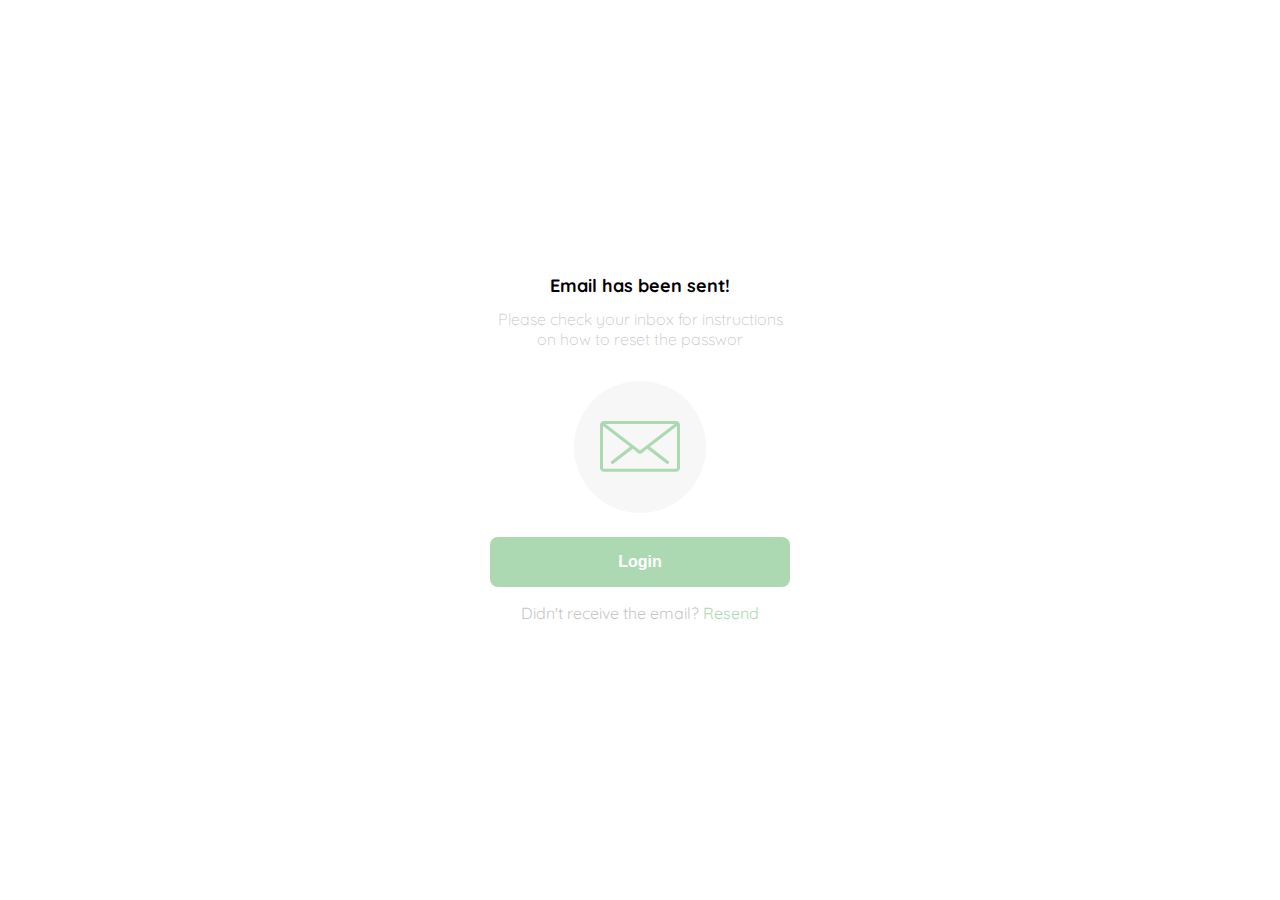
<file: email.html>
<!DOCTYPE html>
<html lang="en">
<head>
    <meta charset="UTF-8">
    <meta http-equiv="X-UA-Compatible" content="IE=edge">
    <meta name="viewport" content="width=device-width, initial-scale=1.0">
    <link rel="preconnect" href="https://fonts.googleapis.com">
    <link rel="preconnect" href="https://fonts.gstatic.com" crossorigin>
    <link href="https://fonts.googleapis.com/css2?family=Quicksand:wght@300;500;700&display=swap" rel="stylesheet">
    <link rel="stylesheet" href="css/email.css">
    <title>Document</title>
</head>
<body>
    <div class="login">
        <div class="form_container">

            <img src="./logos/logo_yard_sale.svg" alt="logo" class="logo">

            <h1 class="title">Email has been sent!</h1>

            <p class="subtitle">Please check your inbox for instructions on how to reset the passwor</p>

            <div class="email-image">
                <img src="./icons/email.svg" alt="email">
            </div>

            <button class="primary-button">Login</button>

            <p class="resend">
                <span>Didn't receive the email?</span>
                <a href="/">Resend</a>
            </p>

        </div>
    </div>
</body>
</html>
</file>
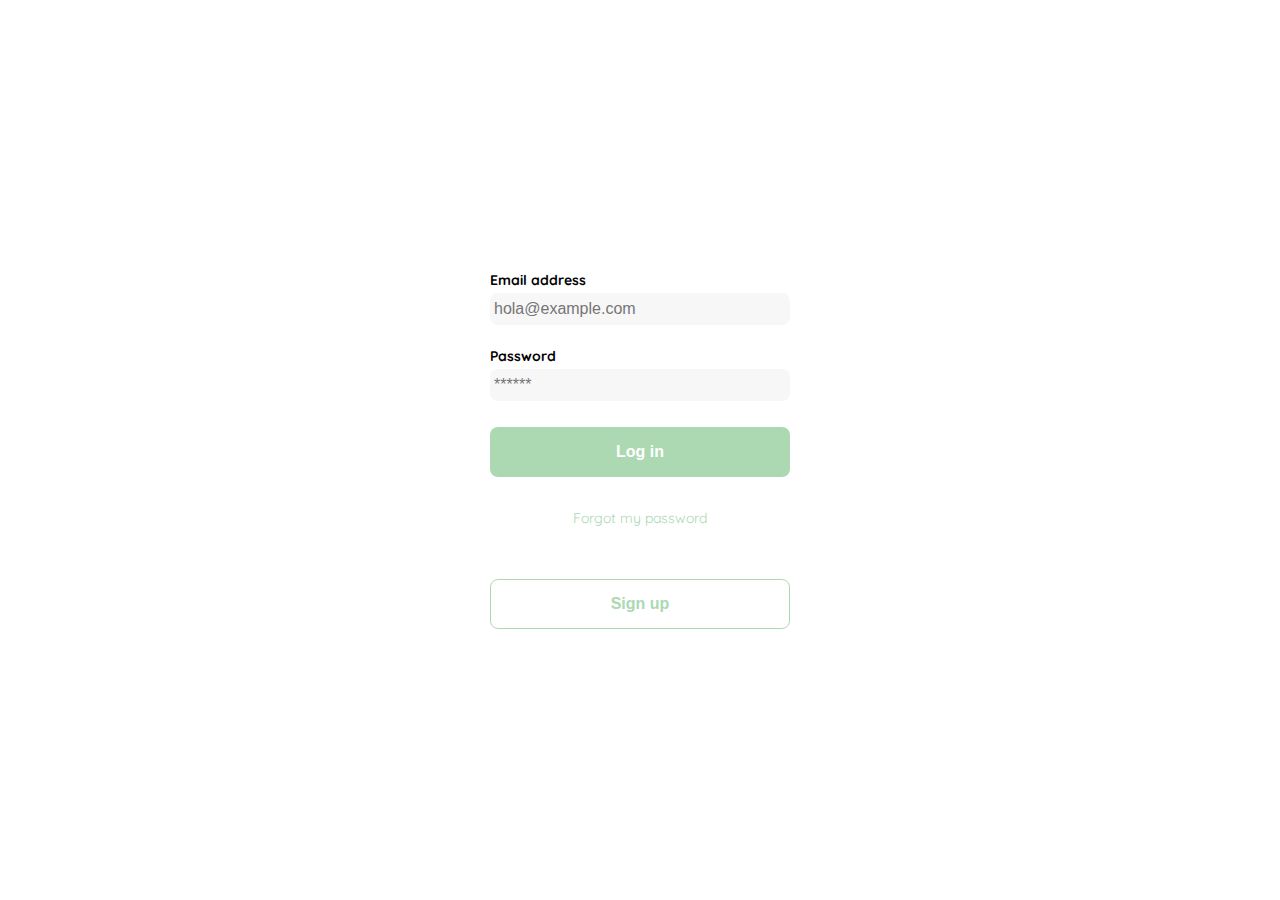
<file: login.html>
<!DOCTYPE html>
<html lang="en">
<head>
    <meta charset="UTF-8">
    <meta http-equiv="X-UA-Compatible" content="IE=edge">
    <meta name="viewport" content="width=device-width, initial-scale=1.0">
    <link rel="preconnect" href="https://fonts.googleapis.com">
    <link rel="preconnect" href="https://fonts.gstatic.com" crossorigin>
    <link href="https://fonts.googleapis.com/css2?family=Quicksand:wght@300;500;700&display=swap" rel="stylesheet">
    <link rel="stylesheet" href="css/login.css">
    <title>Document</title>
</head>
<body>
    <div class="login">
        <div class="form_container">

            <img src="./logos/logo_yard_sale.svg" alt="logo" class="logo">

            <form action="/" class="form">
                <label for="email" class="label">Email address</label>
                <input type="email" id="email" placeholder="hola@example.com" class="input input-email">

                <label for="password" class="label">Password</label>
                <input type="password" id="password" placeholder="******" class="input input-password">
                <input type="submit" value="Log in" class="primary-button login-button">

                <a href="/" class="ancor">Forgot my password</a>
            </form>

            <button class="secondary-button signup-button">Sign up</button>

        </div>
    </div>
</body>
</html>
</file>
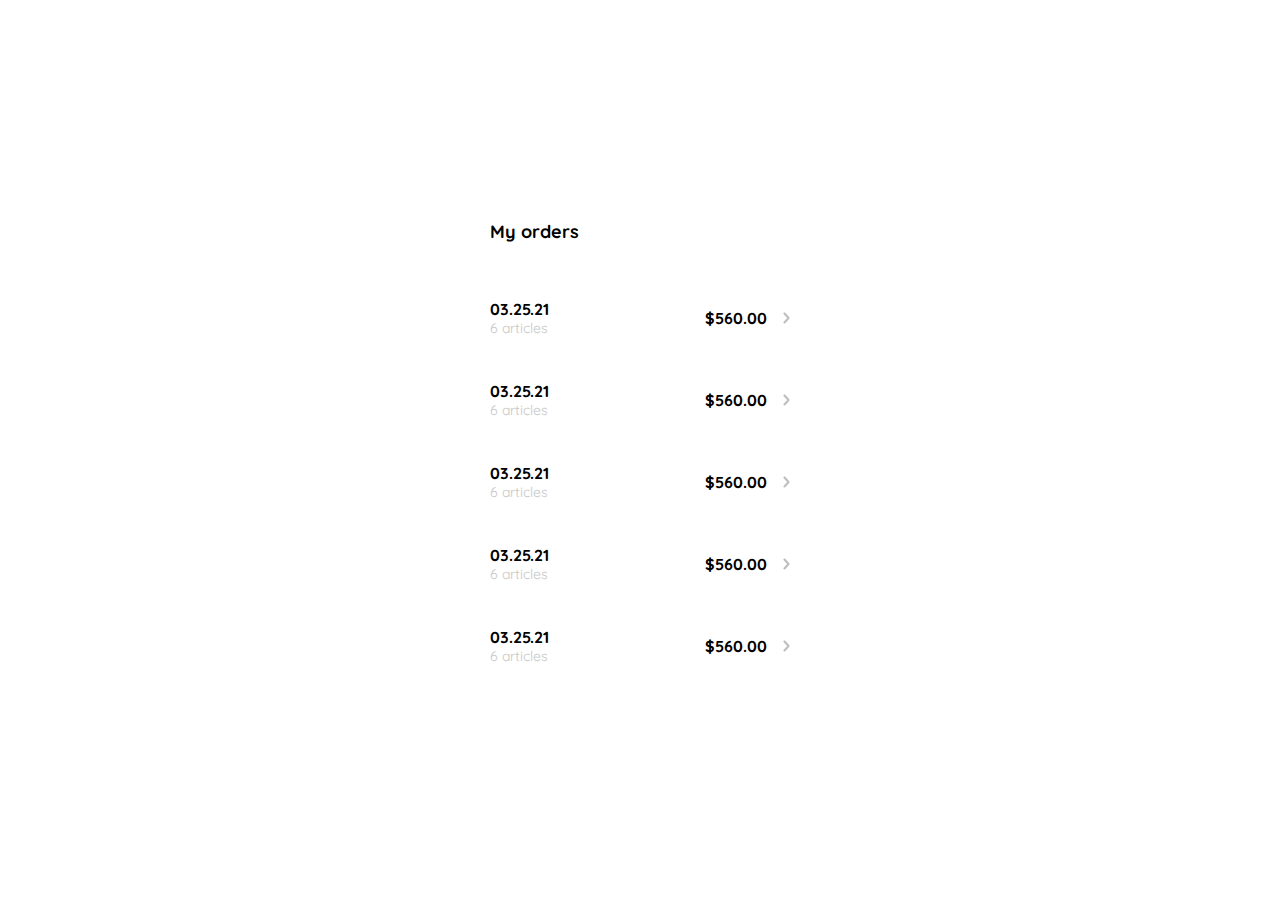
<file: my_orders.html>
<!DOCTYPE html>
<html lang="en">
<head>
    <meta charset="UTF-8">
    <meta http-equiv="X-UA-Compatible" content="IE=edge">
    <meta name="viewport" content="width=device-width, initial-scale=1.0">
    <link rel="preconnect" href="https://fonts.googleapis.com">
    <link rel="preconnect" href="https://fonts.gstatic.com" crossorigin>
    <link href="https://fonts.googleapis.com/css2?family=Quicksand:wght@300;500;700&display=swap" rel="stylesheet">
    <link rel="stylesheet" href="css/my_orders.css">
    <title>Document</title>
</head>
<body>
    <div class="my-order">
        <div class="my-order-container">
          <h1 class="title">My orders</h1>
    
          <div class="my-order-content">
            <div class="order">
              <p>
                <span>03.25.21</span>
                <span>6 articles</span>
              </p>
              <p>$560.00</p>
              <img src="./icons/flechita.svg" alt="flechita">
            </div>

            <div class="order">
                <p>
                  <span>03.25.21</span>
                  <span>6 articles</span>
                </p>
                <p>$560.00</p>
                <img src="./icons/flechita.svg" alt="flechita">
              </div>

              <div class="order">
                <p>
                  <span>03.25.21</span>
                  <span>6 articles</span>
                </p>
                <p>$560.00</p>
                <img src="./icons/flechita.svg" alt="flechita">
              </div>

              <div class="order">
                <p>
                  <span>03.25.21</span>
                  <span>6 articles</span>
                </p>
                <p>$560.00</p>
                <img src="./icons/flechita.svg" alt="flechita">
              </div>

              <div class="order">
                <p>
                  <span>03.25.21</span>
                  <span>6 articles</span>
                </p>
                <p>$560.00</p>
                <img src="./icons/flechita.svg" alt="flechita">
              </div>
          </div>
        </div>
      </div>
</body>
</html>
</file>
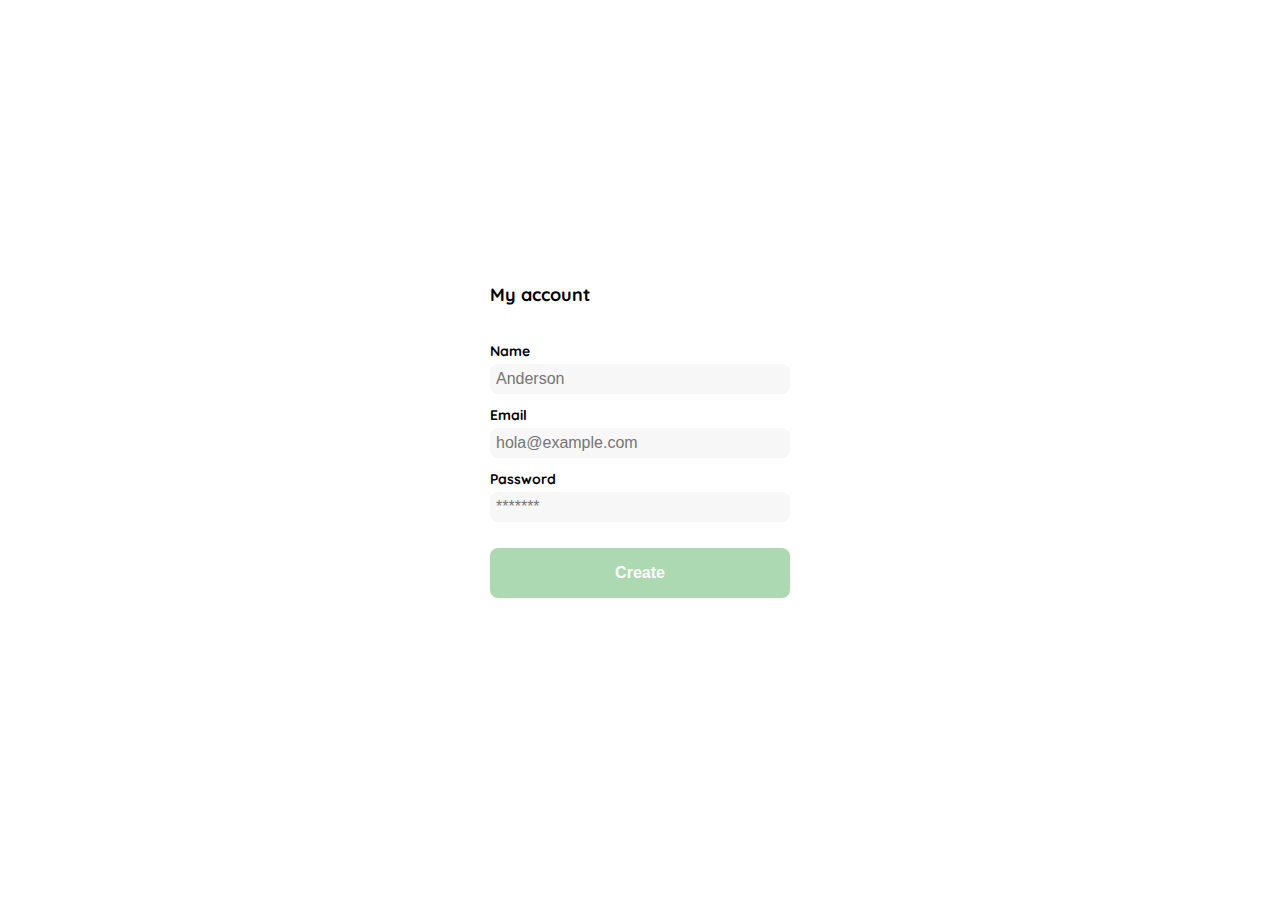
<file: myaccount.html>
<!DOCTYPE html>
<html lang="en">
<head>
    <meta charset="UTF-8">
    <meta http-equiv="X-UA-Compatible" content="IE=edge">
    <meta name="viewport" content="width=device-width, initial-scale=1.0">
    <link rel="preconnect" href="https://fonts.googleapis.com">
    <link rel="preconnect" href="https://fonts.gstatic.com" crossorigin>
    <link href="https://fonts.googleapis.com/css2?family=Quicksand:wght@300;500;700&display=swap" rel="stylesheet">
    <link rel="stylesheet" href="css/myaccount.css">
    <title>Document</title>
</head>
<body>
    <div class="login">
      <div class="form-container">
        <h1 class="title">My account</h1>
  
        <form action="/" class="form">
          <div>
            <label for="name" class="label">Name</label>
            <input type="text" id="name" placeholder="Anderson" class="input input-name">
  
            <label for="email" class="label">Email</label>
            <input type="text" id="email" placeholder="hola@example.com" class="input input-email">
  
            <label for="password" class="label">Password</label>
            <input type="password" id="password" placeholder="*******" class="input input-password">
          </div>
  
          <input type="submit" value="Create" class="primary-button login-button">
        </form>
      </div>
    </div>
</body>
</html>
</file>
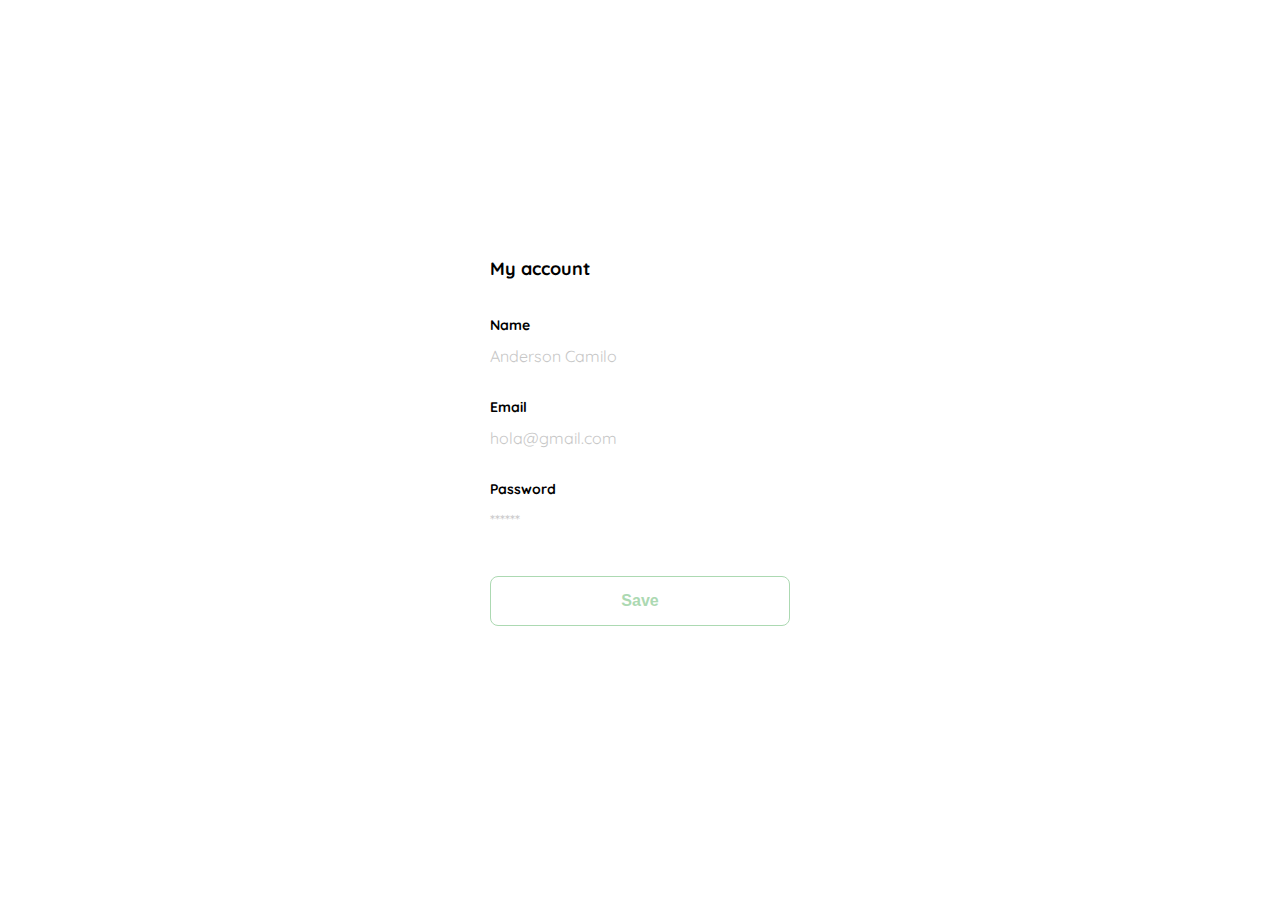
<file: myaccount2.html>
<!DOCTYPE html>
<html lang="en">
<head>
    <meta charset="UTF-8">
    <meta http-equiv="X-UA-Compatible" content="IE=edge">
    <meta name="viewport" content="width=device-width, initial-scale=1.0">
    <link rel="preconnect" href="https://fonts.googleapis.com">
    <link rel="preconnect" href="https://fonts.gstatic.com" crossorigin>
    <link href="https://fonts.googleapis.com/css2?family=Quicksand:wght@300;500;700&display=swap" rel="stylesheet">
    <link rel="stylesheet" href="css/myaccount2.css">
    <title>Document</title>
</head>
<body>
    <div class="login">
      <div class="form-container">
        <h1 class="title">My account</h1>
  
        <form action="/" class="form">
          <div>
            <label for="name" class="label">Name</label>
            <p class="value">Anderson Camilo</p>
  
            <label for="email" class="label">Email</label>
            <p class="value">hola@gmail.com</p>

            <label for="password" class="label">Password</label>
            <p class="value">******</p>          
          </div>
  
          <input type="submit" value="Save" class="secondary-button login-button">
        </form>
      </div>
    </div>
</body>
</html>
</file>
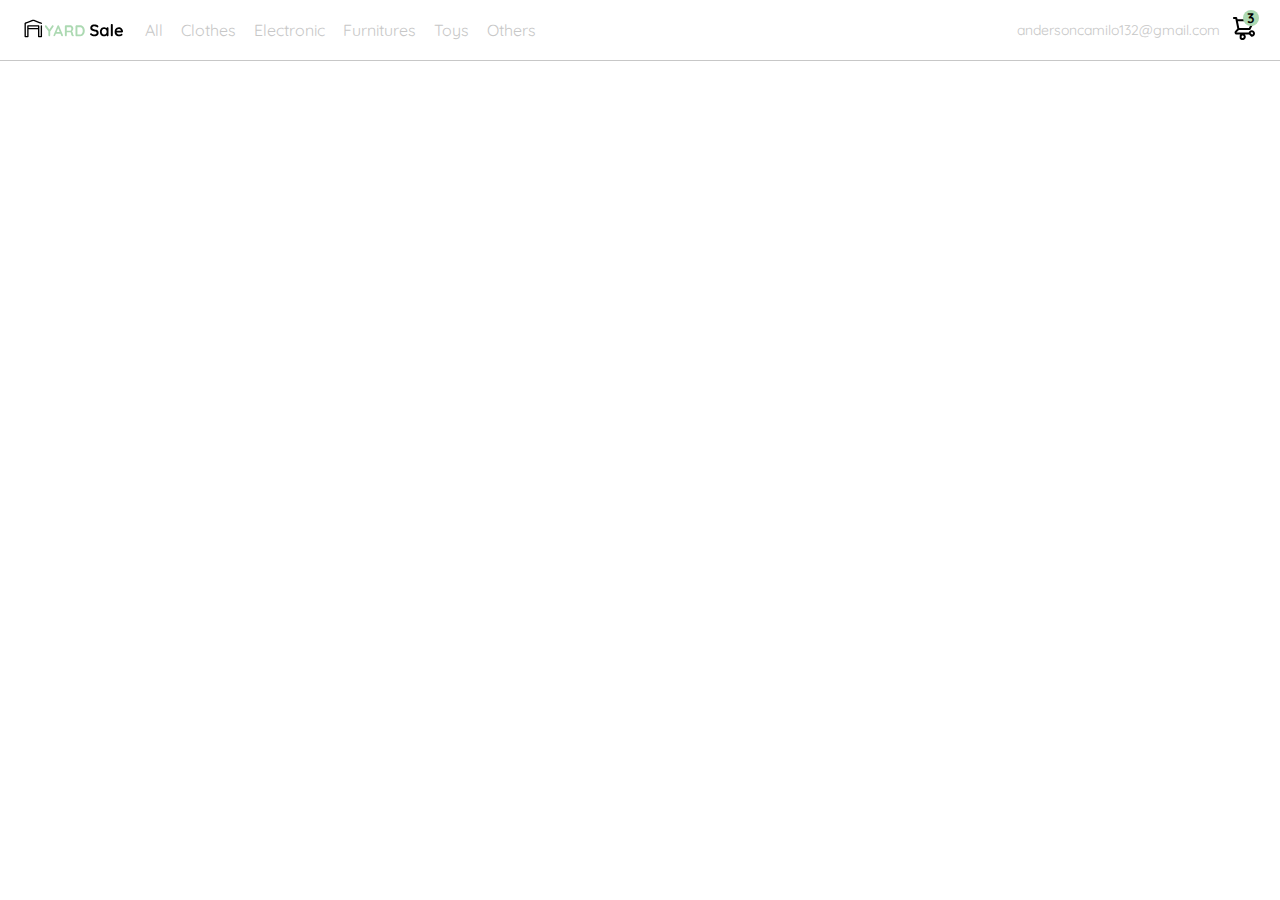
<file: navbar.html>
<!DOCTYPE html>
<html lang="en">
<head>
    <meta charset="UTF-8">
    <meta http-equiv="X-UA-Compatible" content="IE=edge">
    <meta name="viewport" content="width=device-width, initial-scale=1.0">
    <link rel="preconnect" href="https://fonts.googleapis.com">
    <link rel="preconnect" href="https://fonts.gstatic.com" crossorigin>
    <link href="https://fonts.googleapis.com/css2?family=Quicksand:wght@300;500;700&display=swap" rel="stylesheet">
    <link rel="stylesheet" href="css/navbar.css">
    <title>Document</title>
</head>
<body>
    <nav class="nav">
        <img src="./icons/icon_menu.svg" alt="menu" class="menu">

        <div class="navbar-left">
            <img src="./logos/logo_yard_sale.svg" alt="logo" class="logo">

            <ul>
                <li>
                    <a href="/">All</a>
                </li>
                <li>
                    <a href="/">Clothes</a>
                </li>
                <li>
                    <a href="/">Electronic</a>
                </li>
                <li>
                    <a href="/">Furnitures</a>
                </li>
                <li>
                    <a href="/">Toys</a>
                </li>
                <li>
                    <a href="/">Others</a>
                </li>
            </ul>
        </div>
        <div class="navbar-right">
            <ul>
                <li class="navbar-email">andersoncamilo132@gmail.com</li>
                <li class="navbar-shopping-cart">
                    <img src="./icons/icon_shopping_cart.svg" alt="shopping cart">
                    <div>3</div>
                </li>
            </ul>
        </div>
    </nav>
</body>
</html>
</file>
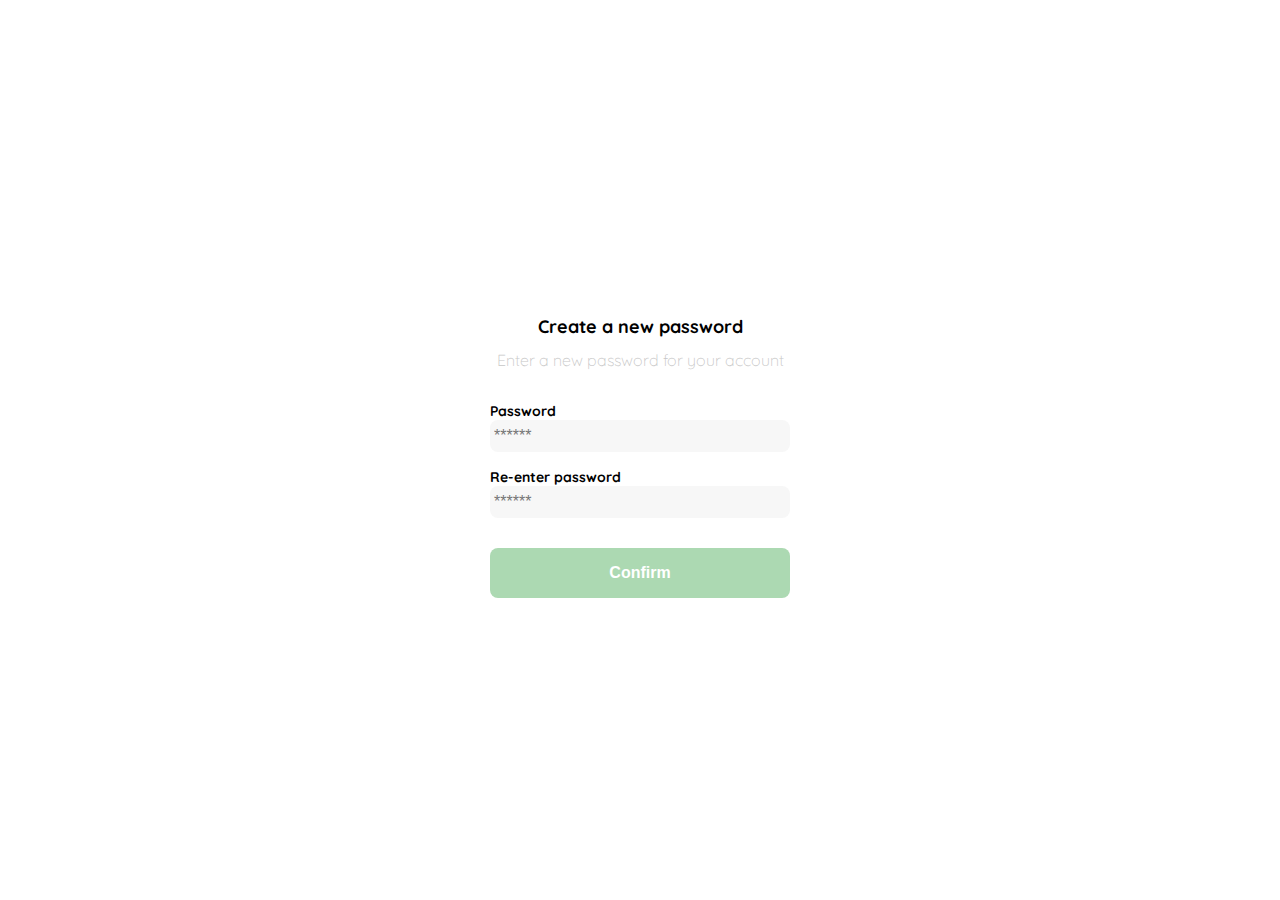
<file: password.html>
<!DOCTYPE html>
<html lang="en">
<head>
    <meta charset="UTF-8">
    <meta http-equiv="X-UA-Compatible" content="IE=edge">
    <meta name="viewport" content="width=device-width, initial-scale=1.0">
    <link rel="preconnect" href="https://fonts.googleapis.com">
    <link rel="preconnect" href="https://fonts.gstatic.com" crossorigin>
    <link href="https://fonts.googleapis.com/css2?family=Quicksand:wght@300;500;700&display=swap" rel="stylesheet">
    <link rel="stylesheet" href="css/password.css">
    <title>Document</title>
</head>
<body>
    <div class="login">
        <div class="form_container">

            <img src="./logos/logo_yard_sale.svg" alt="logo" class="logo">

            <h1 class="title">Create a new password</h1>

            <p class="subtitle">Enter a new password for your account</p>

            <form action="/" class="form">
                <label for="password" class="label">Password</label>
                <input type="password" id="password" placeholder="******" class="input input-password">

                <label for="new-password" class="label">Re-enter password</label>
                <input type="password" id="new-password" placeholder="******" class="input input-password">
                <input type="submit" value="Confirm" class="primary-button login-button">
            </form>

        </div>
    </div>
</body>
</html>
</file>
<file: css/email.css>
:root{
    --very-light-pink: #c7c7c7;
    --text-input-field: #f7f7f7;
    --hospital-green: #acd9b2;
    --white: #ffffff;
    --black: #000000;
    --sm: 14px;
    --md: 16px;
    --lg: 18px;
}

body{
    margin: 0;
    font-family: 'Quicksand', sans-serif;
}

.login{
    display: grid;
    place-items: center;
    width: 100%;
    height: 100vh;
}

.form_container{
    display: grid;
    grid-template-rows: auto 1fr auto;
    width: 300px;
    justify-items: center;
}

.logo{
    width: 150px;
    margin-bottom: 48px;
    justify-self: center;
    display: none;
}

.title{
    font-size: var(--lg);
    margin-bottom: 12px;
    text-align: center;
}

.subtitle{
    color: var(--very-light-pink);
    font-size: var(--md);
    font-weight: 300;
    margin-top: 0;
    margin-bottom: 32px;
    text-align: center;
}

.email-image{
    display: flex;
    justify-content: center;
    align-items: center;
    width: 132px;
    height: 132px;
    border-radius: 50%;
    background: var(--text-input-field);
    margin-bottom: 24px;
}

.email-image img{
    width: 80px;
}

.primary-button{
    background-color: var(--hospital-green);
    border-radius: 8px;
    border: none;
    color: var(--white);
    width: 100%;
    height: 50px;
    cursor: pointer;
    font-size: var(--md);
    font-weight: bold;
}

.resend span{
    color: var(--very-light-pink)
}

.resend a{
    color: var(--hospital-green);
    text-decoration: none;
}

@media (max-width: 640px){
    .logo{display: block;}
}
</file>
<file: css/login.css>
:root{
    --very-light-pink: #c7c7c7;
    --text-input-field: #f7f7f7;
    --hospital-green: #acd9b2;
    --white: #ffffff;
    --black: #000000;
    --sm: 14px;
    --md: 16px;
    --lg: 18px;
}

body{
    margin: 0;
    font-family: 'Quicksand', sans-serif;
}

.login{
    display: grid;
    place-items: center;
    width: 100%;
    height: 100vh;
}

.form_container{
    display: grid;
    grid-template-rows: auto 1fr auto;
    width: 300px;
}

.logo{
    width: 150px;
    margin-bottom: 48px;
    justify-self: center;
    display: none;
}

.form{
   display: flex;
   flex-direction: column;
}

.label{
    font-size: var(--sm);
    font-weight: bold;
    margin-bottom: 4px;
}

.input{
    box-sizing: border-box;
    background: var(--text-input-field);
    border: none;
    border-radius: 8px;
    height: 32px;
    font-size: var(--md);
    padding: 4px;
    margin-bottom: 12px;
}

.input-email{
    margin-bottom: 22px
}

.primary-button{
    background-color: var(--hospital-green);
    border-radius: 8px;
    border: none;
    color: var(--white);
    width: 100%;
    height: 50px;
    cursor: pointer;
    font-size: var(--md);
    font-weight: bold;
    margin-bottom: 32px;
}

.login-button{
    margin-top: 14px;
}

.ancor{
    font-size: var(--sm);
    color: var(--hospital-green);
    text-decoration: none;
    align-self: center;
    margin-bottom: 52px;
}

.secondary-button{
    background-color: var(--white);
    border: 1px solid var(--hospital-green);
    border-radius: 8px;
    color: var(--hospital-green);
    width: 100%;
    height: 50px;
    cursor: pointer;
    font-size: var(--md);
    font-weight: bold;
}

@media (max-width: 640px){
    .logo{
        display: block;
    }

    .secondary-button{
        position: absolute;
        width: 300px;
        margin-bottom: 24px;
        bottom: 0;
    }
}
</file>
<file: css/my_orders.css>
:root{
    --very-light-pink: #c7c7c7;
    --text-input-field: #f7f7f7;
    --hospital-green: #acd9b2;
    --white: #ffffff;
    --black: #000000;
    --sm: 14px;
    --md: 16px;
    --lg: 18px;
}

body{
    margin: 0;
    font-family: 'Quicksand', sans-serif;
}

.my-order{
    width: 100%;
    height: 100vh;
    display: grid;
    place-items: center;
}

.title{
    font-size: var(--lg);
    margin-bottom: 40px;
}

.my-order-container{
    display: grid;
    grid-template-rows: auto 1fr auto;
    width: 300px;
}

.my-order-content{
    display: flex;
    flex-direction: column ;
}

.order{
    display: grid;
    grid-template-columns: auto 1fr auto;
    gap: 16px;
    align-items: center;
    margin-bottom: 12px;
}

.order p:nth-child(1){
    display: flex;
    flex-direction: column;
}

.order p span:nth-child(1){
    font-size: var(--md);
    font-weight: bold;
}

.order p span:nth-child(2){
    font-size: var(--sm);
    color: var(--very-light-pink);
}

.order p:nth-child(2){
    text-align: end;
    font-weight: bold;
}
</file>
<file: css/myaccount.css>
:root {
    --white: #FFFFFF;
    --black: #000000;
    --very-light-pink: #C7C7C7;
    --text-input-field: #F7F7F7;
    --hospital-green: #ACD9B2;
    --sm: 14px;
    --md: 16px;
    --lg: 18px;
  }
  body {
    margin: 0;
    font-family: 'Quicksand', sans-serif;
  }
  .login {
    width: 100%;
    height: 100vh;
    display: grid;
    place-items: center;
  }
  .form-container {
    display: grid;
    grid-template-rows: auto 1fr auto;
    width: 300px;
  }
  .logo {
    width: 150px;
    margin-bottom: 48px;
    justify-self: center;
    display: none;
  }
  .title {
    font-size: var(--lg);
    margin-bottom: 36px;
    text-align: start;
  }
  .form {
    display: flex;
    flex-direction: column;
  }
  .form div {
    display: flex;
    flex-direction: column;
  }
  .label {
    font-size: var(--sm);
    font-weight: bold;
    margin-bottom: 4px;
  }
  .input {
    background-color: var(--text-input-field);
    border: none;
    border-radius: 8px;
    height: 30px;
    font-size: var(--md);
    padding: 6px;
    margin-bottom: 12px;
  }
  .input-name,
  .input-email,
  .input-password {
    margin-bottom: 22px;
  }
  .primary-button {
    background-color: var(--hospital-green);
    border-radius: 8px;
    border: none;
    color: var(--white);
    width: 100%;
    cursor: pointer;
    font-size: var(--md);
    font-weight: bold;
    height: 50px;
  }
  .login-button {
    margin-top: 14px;
    margin-bottom: 30px;
  }
  @media (max-width: 640px) {
    .form-container {
      height: 100%;
    }
    .form {
      height: 100%;
      justify-content: space-between;
    }
  }

.input{
    box-sizing: border-box;
    margin-bottom: 12px;
    height: 30px;
    padding: 6px;
    border-radius: 8px;
    border: none;
    background: var(--text-input-field);
}

.input-password
.input-name
.input-email{
    margin-bottom: 22px;
}

.primary-button{
    background-color: var(--hospital-green);
    border-radius: 8px;
    border: none;
    color: var(--white);
    width: 100%;
    height: 50px;
    cursor: pointer;
    font-size: var(--md);
    font-weight: bold;
    margin-bottom: 32px;
}

@media (max-width: 640px) {
    .formContainer {
      height: 100%;
    }
    .form {
      height: 100%;
      justify-content: space-between;
    }
}
</file>
<file: css/myaccount2.css>
:root {
    --white: #FFFFFF;
    --black: #000000;
    --very-light-pink: #C7C7C7;
    --text-input-field: #F7F7F7;
    --hospital-green: #ACD9B2;
    --sm: 14px;
    --md: 16px;
    --lg: 18px;
  }
  body {
    margin: 0;
    font-family: 'Quicksand', sans-serif;
  }
  .login {
    width: 100%;
    height: 100vh;
    display: grid;
    place-items: center;
  }
  .form-container {
    display: grid;
    grid-template-rows: auto 1fr auto;
    width: 300px;
  }
  .logo {
    width: 150px;
    margin-bottom: 48px;
    justify-self: center;
    display: none;
  }
  .title {
    font-size: var(--lg);
    margin-bottom: 36px;
    text-align: start;
  }
  .form {
    display: flex;
    flex-direction: column;
  }
  .form div {
    display: flex;
    flex-direction: column;
  }
  .label {
    font-size: var(--sm);
    font-weight: bold;
    margin-bottom: 4px;
  }
  .value{
    color: var(--very-light-pink);
    font-size: var(--md);
    margin: 8px 0 32px 0;
  }
  .secondary-button {
    background-color: var(--white);
    border-radius: 8px;
    border: 1px solid var(--hospital-green);
    color: var(--hospital-green);
    width: 100%;
    cursor: pointer;
    font-size: var(--md);
    font-weight: bold;
    height: 50px;
  }
  .login-button {
    margin-top: 14px;
    margin-bottom: 30px;
  }
  @media (max-width: 640px) {
    .form-container {
      height: 100%;
    }
    .form {
      height: 100%;
      justify-content: space-between;
    }
  }
</file>
<file: css/navbar.css>
:root {
    --white: #FFFFFF;
    --black: #000000;
    --very-light-pink: #C7C7C7;
    --text-input-field: #F7F7F7;
    --hospital-green: #ACD9B2;
    --sm: 14px;
    --md: 16px;
    --lg: 18px;
  }
  body {
    margin: 0;
    font-family: 'Quicksand', sans-serif;
  }
  
  nav {
    display: flex;
    justify-content: space-between;
    padding: 0 24px;
    border-bottom: 1px solid var(--very-light-pink);
  }
  .menu {
    display: none;
  }
  .logo {
    width: 100px;
  }
  .navbar-left ul,
  .navbar-right ul {
    list-style: none;
    padding: 0;
    margin: 0;
    display: flex;
    align-items: center;
    height: 60px;
  }
  .navbar-left {
    display: flex;
  }
  .navbar-left ul {
    margin-left: 12px;
  }
  .navbar-left ul li a,
  .navbar-right ul li a {
    text-decoration: none;
    color: var(--very-light-pink);
    border: 1px solid var(--white);
    padding: 8px;
    border-radius: 8px;
  }
  .navbar-left ul li a:hover,
  .navbar-right ul li a:hover {
    border: 1px solid var(--hospital-green);
    color: var(--hospital-green);
  }
  .navbar-email {
    color: var(--very-light-pink);
    font-size: var(--sm);
    margin-right: 12px;
  }
  .navbar-shopping-cart {
    position: relative;
  }
  .navbar-shopping-cart div {
    width: 16px;
    height: 16px;
    background-color: var(--hospital-green);
    border-radius: 50%;
    font-size: var(--sm);
    font-weight: bold;
    position: absolute;
    top: -6px;
    right: -3px;
    display: flex;
    justify-content: center;
    align-items: center;
  }
  @media (max-width: 640px) {
    .menu {
      display: block;
    }
    .navbar-left ul {
      display: none;
    }
    .navbar-email {
      display: none;
    }
  }
</file>
<file: css/password.css>
:root{
    --very-light-pink: #c7c7c7;
    --text-input-field: #f7f7f7;
    --hospital-green: #acd9b2;
    --white: #ffffff;
    --black: #000000;
    --sm: 14px;
    --md: 16px;
    --lg: 18px;
}

body{
    margin: 0;
    font-family: 'Quicksand', sans-serif;
}

.login{
    display: grid;
    place-items: center;
    width: 100%;
    height: 100vh;
}

.form_container{
    display: grid;
    grid-template-rows: auto 1fr auto;
    width: 300px;
}

.logo{
    width: 150px;
    margin-bottom: 48px;
    justify-self: center;
    display: none;
}

.title{
    font-size: var(--lg);
    margin-bottom: 12px;
    text-align: center;
}

.subtitle{
    color: var(--very-light-pink);
    font-size: var(--md);
    font-weight: 300;
    margin-top: 0;
    margin-bottom: 32px;
    text-align: center;
}

.form{
   display: flex;
   flex-direction: column;
}

.label{
    font-size: var(--sm);
    font-weight: bold;
    margin-bottom: 0px;
}

.input{
    box-sizing: border-box;
    background: var(--text-input-field);
    border: none;
    border-radius: 8px;
    height: 32px;
    font-size: var(--md);
    padding: 4px;
    margin-bottom: 16px;
}


.primary-button{
    background-color: var(--hospital-green);
    border-radius: 8px;
    border: none;
    color: var(--white);
    width: 100%;
    height: 50px;
    cursor: pointer;
    font-size: var(--md);
    font-weight: bold;
}

.login-button{
    margin-top: 14px;
}

@media (max-width: 640px){
    .logo{display: block;}
}
</file>
